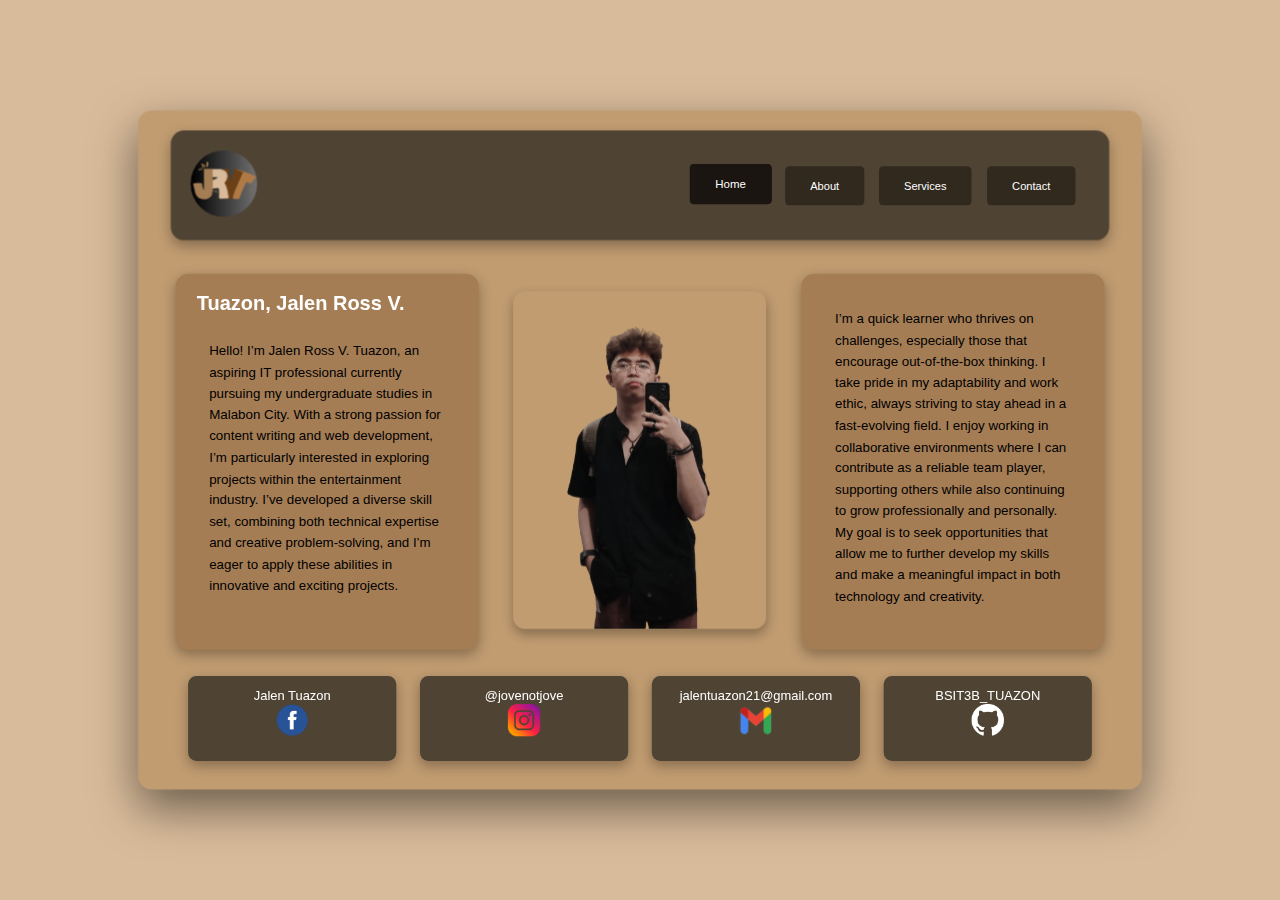
<file: docs/index.html>
<!DOCTYPE html>
<html lang="en">
<head>
    <meta charset="UTF-8">
    <meta name="viewport" content="width=device-width, initial-scale=1.0">
    <title>My Portfolio</title>
    <link rel="stylesheet" href="css/styles.css">
    <script src="js/script.js" defer></script>
</head>
<body>
    <div class="container">
        <header>    
            <div class="logo">
                <img src="img/2.png" alt="profile" width="80" height="80">
            </div>
            <div class="nav-buttons">
                <button class="home">Home</button>
                <button class="about">About</button>
                <button class="services">Services</button>
                <button class="contact">Contact</button>
            </div>
        </header>

        <div id="main-content" class="main-content"></div>
    </div>
</body>
</html>
</file>
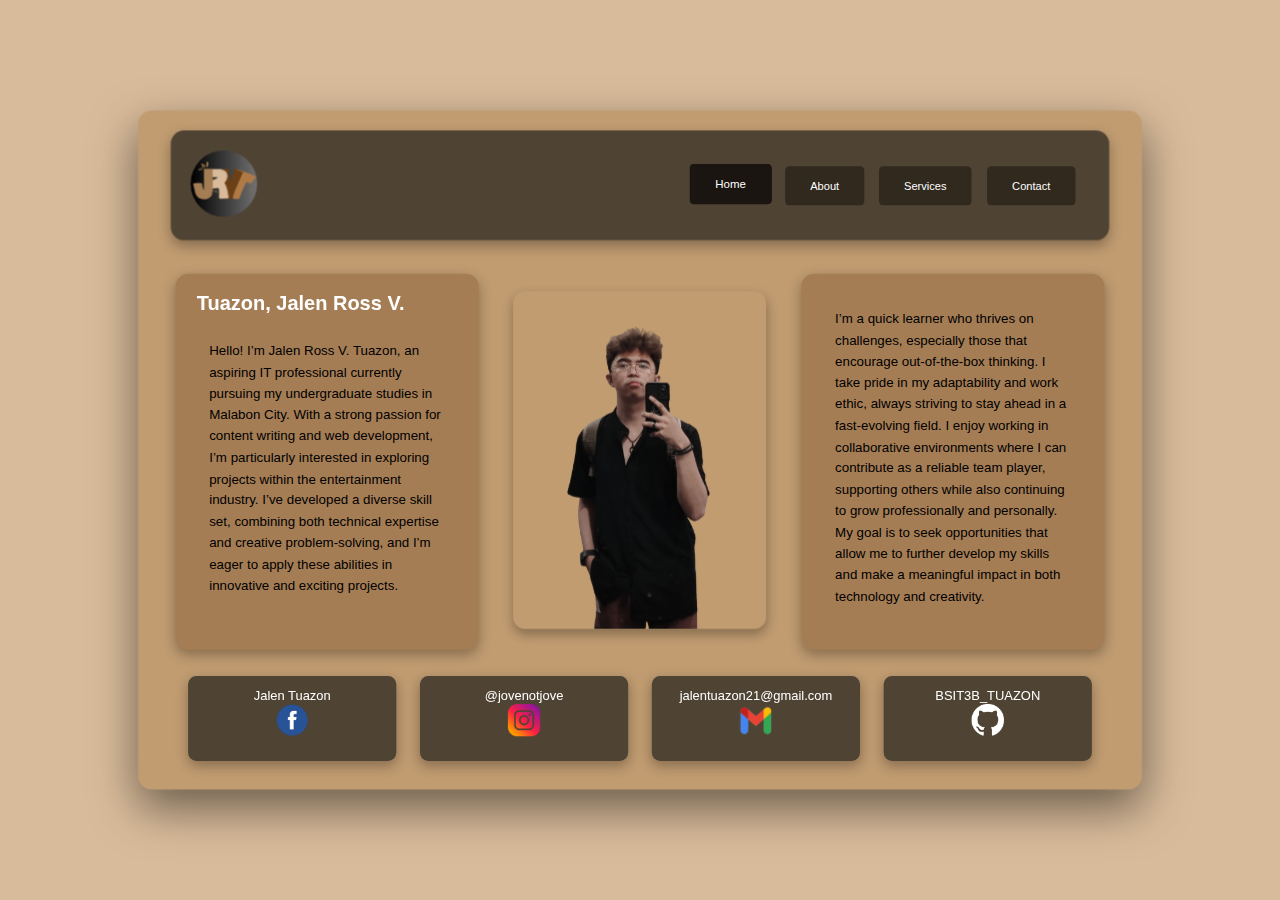
<file: docs/ACT #4/profile.html>
<!DOCTYPE html>
<html lang="en">
<head>
    <meta charset="UTF-8">
    <meta name="viewport" content="width=device-width, initial-scale=1.0">
    <title>My Portfolio</title>
    <link rel="stylesheet" href="styles.css">
    <script src="script.js" defer></script>
</head>
<body>
    <div class="container">
        <header>
            <div class="logo">
                <img src="img/2.png" alt="profile" width="80" height="80">
            </div>
            <div class="nav-buttons">
                <button class="home">Home</button>
                <button class="about">About</button>
                <button class="services">Services</button>
                <button class="contact">Contact</button>
            </div>
        </header>

        <div id="main-content" class="main-content"></div>
    </div>
</body>
</html>
</file>
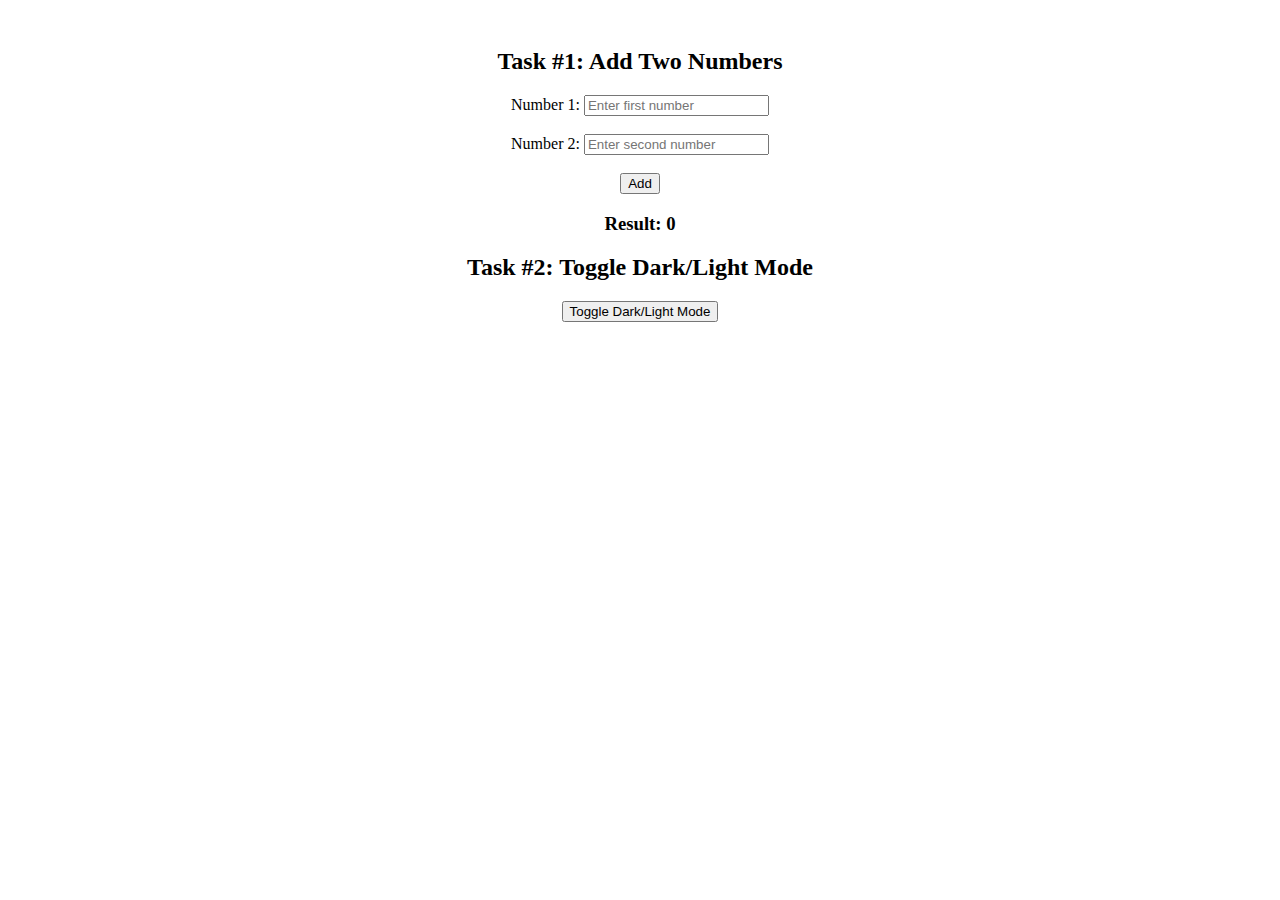
<file: docs/ACT #5/Activity #5 JavaScript Functions.html>
<!DOCTYPE html>
<html>
<head>
    <title>JavaScript Activity</title>
    <style>
        /* Light and Dark Mode Styles */
        body.light-mode {
            background-color: white;
            color: black;
        }
        body.dark-mode {
            background-color: black;
            color: white;
        }

        /* Styling for layout */
        .container {
            text-align: center;
            padding: 20px;
        }
    </style>
</head>
<body class="light-mode">
    <div class="container">
        <!-- Section for Adding Two Numbers -->
        <h2>Task #1: Add Two Numbers</h2>
        <label for="num1">Number 1:</label>
        <input type="number" id="num1" placeholder="Enter first number"><br><br>
        <label for="num2">Number 2:</label>
        <input type="number" id="num2" placeholder="Enter second number"><br><br>
        <button onclick="addNumbers()">Add</button>
        <h3>Result: <span id="result">0</span></h3>

        <!-- Toggle Dark/Light Mode Button -->
        <h2>Task #2: Toggle Dark/Light Mode</h2>
        <button onclick="toggleMode()">Toggle Dark/Light Mode</button>
    </div>

    <script>
        // Function to add two numbers
        function addNumbers() {
            const num1 = parseFloat(document.getElementById('num1').value);
            const num2 = parseFloat(document.getElementById('num2').value);
            const sum = num1 + num2;
            document.getElementById('result').textContent = sum;
        }

        // Function to toggle between dark and light mode
        function toggleMode() {
            document.body.classList.toggle('dark-mode');
            document.body.classList.toggle('light-mode');
        }
    </script>
</body>
</html>
</file>
<file: docs/css/styles.css>
* {
    margin: 0;
    padding: 0;
    box-sizing: border-box;
    transform: scale(0.97);
}

body {
    background-color: rgb(216, 187, 154);
    font-family: 'Open Sans', sans-serif;
    display: flex;
    justify-content: center;
    align-items: center;
    height: 100vh;
    overflow: hidden;
}

.container {
    max-width: 1100px;
    width: 100%;
    padding: 20px;
    background: rgb(193, 156, 113);
    border-radius: 15px;
    box-shadow: 0 20px 50px rgba(0, 0, 0, 0.5);
}

header {
    display: flex;
    justify-content: space-between;
    align-items: center;
    padding: 20px;
    background-color: rgb(79, 68, 52);
    border-radius: 15px;
    margin-bottom: 20px;
    box-shadow: 0 6px 15px rgba(0, 0, 0, 0.3);
}

.logo img {
    border-radius: 50%;
}

.nav-buttons button {
    margin-right: 10px;
    padding: 16px 30px;
    border-radius: 5px;
    background-color: rgb(49, 41, 30);
    color: white;
    border: none;
    transition: all 0.3s ease;
}

.nav-buttons button:hover {
    background-color: rgb(26, 21, 16);
    transform: translateY(-2px);
}

.nav-buttons button.active {
    background-color: rgb(26, 21, 16); 
    transform: translateY(-2px);
}


.main-content {
    display: flex;
    gap: 20px;
    flex-wrap: wrap;
}

.left, .right {
    flex: 1;
    padding: 20px;
    background-color: rgb(165, 125, 85);
    border-radius: 15px;
    box-shadow: 0 6px 15px rgba(0, 0, 0, 0.3);
}

.center-photo {
    display: flex;
    justify-content: center;
    align-items: center;
    flex: 1;
}

.photo img {
    max-width: 100%;
    border-radius: 15px;
    box-shadow: 0 6px 15px rgba(0, 0, 0, 0.3);
}

.name {
    font-size: 24px;
    font-weight: bold;
    color: white;
    margin-bottom: 10px;
}

.paragraph {
    background-color: rgb(165, 125, 85);
    padding: 15px;
    border-radius: 10px;
    line-height: 1.6;
    margin-bottom: 10px;
    color: #000;
}

footer {
    display: flex;
    justify-content: space-between;
    gap: 20px;
    width: 100%;
}

.text-box {
    flex: 1;
    background-color: rgb(79, 68, 52);
    padding: 15px;
    text-align: center;
    border-radius: 10px;
    color: white;
    box-shadow: 0 6px 15px rgba(0, 0, 0, 0.3);
    transition: transform 0.3s ease;
}

.text-box:hover {
    transform: translateY(-5px);
    box-shadow: 0 10px 25px rgba(0, 0, 0, 0.5);
}

footer .text-box img {
    width: 40px;
    height: 40px;
    object-fit: contain;
    margin-bottom: 10px;
}


button {
    padding: 8px 15px;
    border-radius: 5px;
    background-color: rgb(49, 41, 30);
    color: white;
    border: none;
    cursor: pointer;
    transition: background-color 0.3s ease, transform 0.2s ease;
}

button:hover {
    background-color: rgb(26, 21, 16);
    transform: translateY(-2px);
}

footer .text-box img {
    width: 40px;
    height: 40px;
    object-fit: contain;
    margin-bottom: 10px;
}

.text-box button {
    padding: 8px 15px;
    border-radius: 5px;
    background-color: rgb(49, 41, 30);
    color: white;
    border: none;
    cursor: pointer;
    transition: background-color 0.3s ease, transform 0.2s ease;
}

.text-box button:hover {
    background-color: rgb(26, 21, 16);
    transform: translateY(-2px);
}
</file>
<file: docs/ACT #4/styles.css>
* {
    margin: 0;
    padding: 0;
    box-sizing: border-box;
    transform: scale(0.97);
}

body {
    background-color: rgb(216, 187, 154);
    font-family: 'Open Sans', sans-serif;
    display: flex;
    justify-content: center;
    align-items: center;
    height: 100vh;
    overflow: hidden;
}

.container {
    max-width: 1100px;
    width: 100%;
    padding: 20px;
    background: rgb(193, 156, 113);
    border-radius: 15px;
    box-shadow: 0 20px 50px rgba(0, 0, 0, 0.5);
}

header {
    display: flex;
    justify-content: space-between;
    align-items: center;
    padding: 20px;
    background-color: rgb(79, 68, 52);
    border-radius: 15px;
    margin-bottom: 20px;
    box-shadow: 0 6px 15px rgba(0, 0, 0, 0.3);
}

.logo img {
    border-radius: 50%;
}

.nav-buttons button {
    margin-right: 10px;
    padding: 16px 30px;
    border-radius: 5px;
    background-color: rgb(49, 41, 30);
    color: white;
    border: none;
    transition: all 0.3s ease;
}

.nav-buttons button:hover {
    background-color: rgb(26, 21, 16);
    transform: translateY(-2px);
}

.nav-buttons button.active {
    background-color: rgb(26, 21, 16); 
    transform: translateY(-2px);
}


.main-content {
    display: flex;
    gap: 20px;
    flex-wrap: wrap;
}

.left, .right {
    flex: 1;
    padding: 20px;
    background-color: rgb(165, 125, 85);
    border-radius: 15px;
    box-shadow: 0 6px 15px rgba(0, 0, 0, 0.3);
}

.center-photo {
    display: flex;
    justify-content: center;
    align-items: center;
    flex: 1;
}

.photo img {
    max-width: 100%;
    border-radius: 15px;
    box-shadow: 0 6px 15px rgba(0, 0, 0, 0.3);
}

.name {
    font-size: 24px;
    font-weight: bold;
    color: white;
    margin-bottom: 10px;
}

.paragraph {
    background-color: rgb(165, 125, 85);
    padding: 15px;
    border-radius: 10px;
    line-height: 1.6;
    margin-bottom: 10px;
    color: #000;
}

footer {
    display: flex;
    justify-content: space-between;
    gap: 20px;
    width: 100%;
}

.text-box {
    flex: 1;
    background-color: rgb(79, 68, 52);
    padding: 15px;
    text-align: center;
    border-radius: 10px;
    color: white;
    box-shadow: 0 6px 15px rgba(0, 0, 0, 0.3);
    transition: transform 0.3s ease;
}

.text-box:hover {
    transform: translateY(-5px);
    box-shadow: 0 10px 25px rgba(0, 0, 0, 0.5);
}

footer .text-box img {
    width: 40px;
    height: 40px;
    object-fit: contain;
    margin-bottom: 10px;
}


button {
    padding: 8px 15px;
    border-radius: 5px;
    background-color: rgb(49, 41, 30);
    color: white;
    border: none;
    cursor: pointer;
    transition: background-color 0.3s ease, transform 0.2s ease;
}

button:hover {
    background-color: rgb(26, 21, 16);
    transform: translateY(-2px);
}

footer .text-box img {
    width: 40px;
    height: 40px;
    object-fit: contain;
    margin-bottom: 10px;
}

.text-box button {
    padding: 8px 15px;
    border-radius: 5px;
    background-color: rgb(49, 41, 30);
    color: white;
    border: none;
    cursor: pointer;
    transition: background-color 0.3s ease, transform 0.2s ease;
}

.text-box button:hover {
    background-color: rgb(26, 21, 16);
    transform: translateY(-2px);
}
</file>
